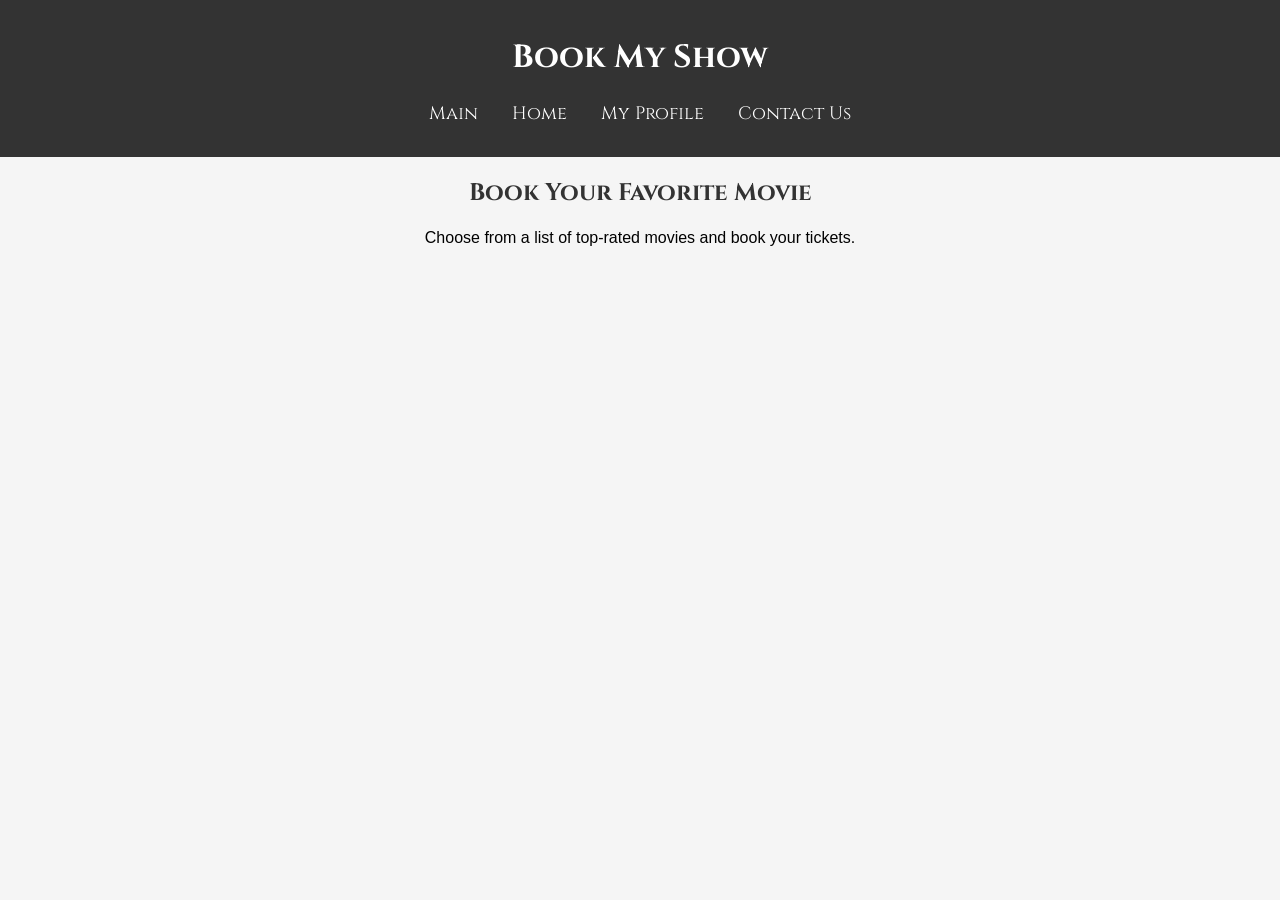
<file: book.html>
<!DOCTYPE html>
<html lang="en">
<head>
    <meta charset="UTF-8">
    <meta name="viewport" content="width=device-width, initial-scale=1.0">
    <title>Movie Review - Book My Show</title>
    <link rel="stylesheet" href="style.css">
</head>
<body>
    <header>
        <h1>Book My Show</h1>
        <nav>
            <ul>
                <li><a href="index.html">Main</a></li>
                <li><a href="home.html">Home</a></li>
                <li><a href="profile.html">My Profile</a></li>
                <li><a href="contact.html">Contact Us</a></li>
            </ul>
        </nav>
    </header>
    <main>
        <h2>Book Your Favorite Movie</h2>
        <p>Choose from a list of top-rated movies and book your tickets.</p>
    </main>
</body>
</html>
</file>
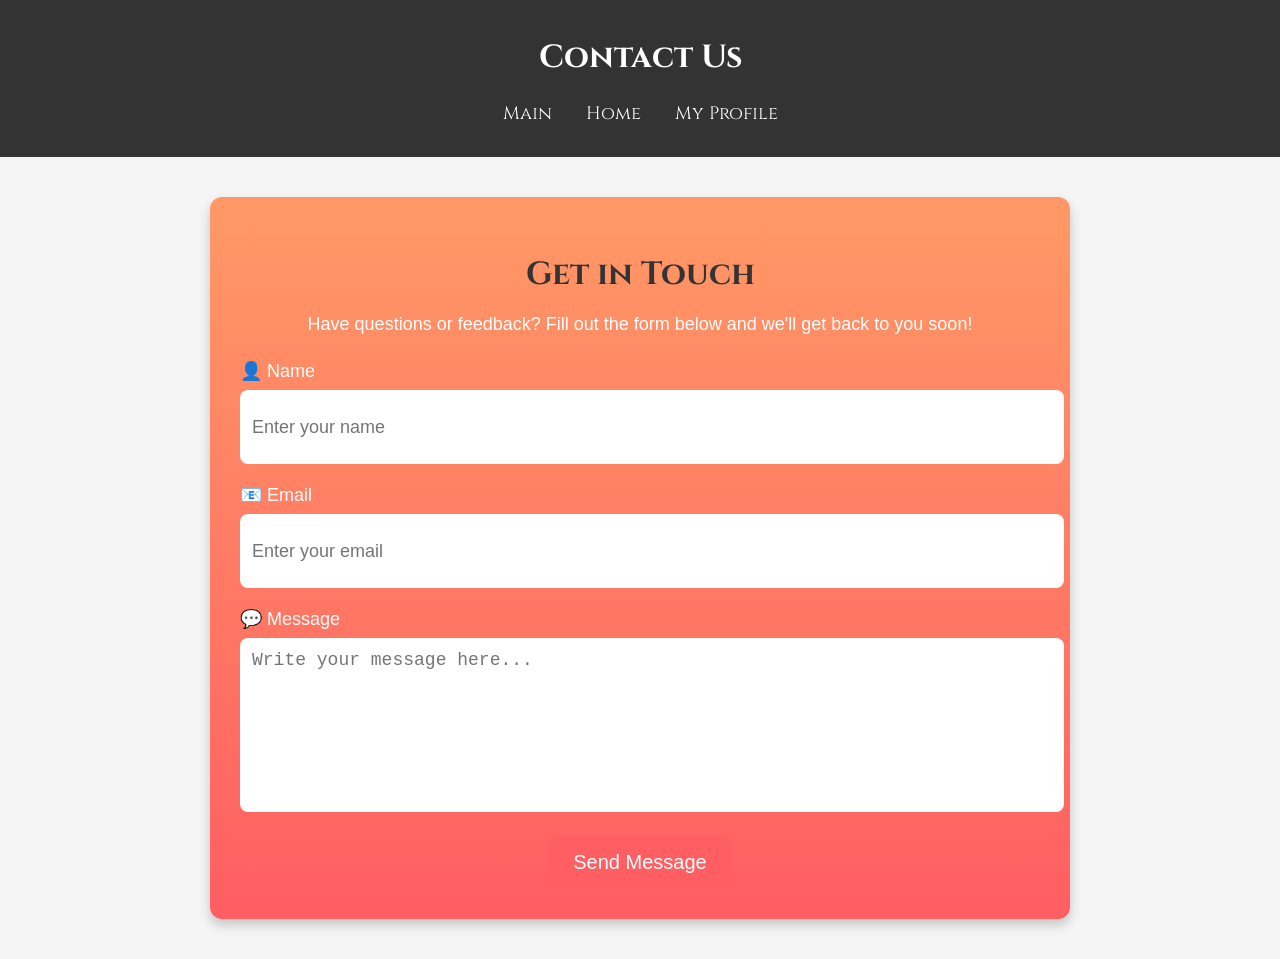
<file: contact.html>
<!DOCTYPE html>
<html lang="en">
<head>
    <meta charset="UTF-8">
    <meta name="viewport" content="width=device-width, initial-scale=1.0">
    <title>Contact Us - Movie Review</title>
    <link rel="stylesheet" href="style.css">
</head>
<body>
    <header>
        <h1>Contact Us</h1>
        <nav>
            <ul>
                <li><a href="index.html">Main</a></li>
                <li><a href="home.html">Home</a></li>
                <li><a href="profile.html">My Profile</a></li>
         
            </ul>
        </nav>
    </header>

    <main class="contact-container">
        <h2>Get in Touch</h2>
        <p>Have questions or feedback? Fill out the form below and we'll get back to you soon!</p>
        
        <form>
            <div class="form-group">
                <label for="name">👤 Name</label>
                <input type="text" id="name" name="name" placeholder="Enter your name" required>
            </div>
            
            <div class="form-group">
                <label for="email">📧 Email</label>
                <input type="email" id="email" name="email" placeholder="Enter your email" required>
            </div>
            
            <div class="form-group">
                <label for="message">💬 Message</label>
                <textarea id="message" name="message" placeholder="Write your message here..." required></textarea>
            </div>
            
            <button type="submit">Send Message</button>
        </form>
    </main>
</body>
</html>
</file>
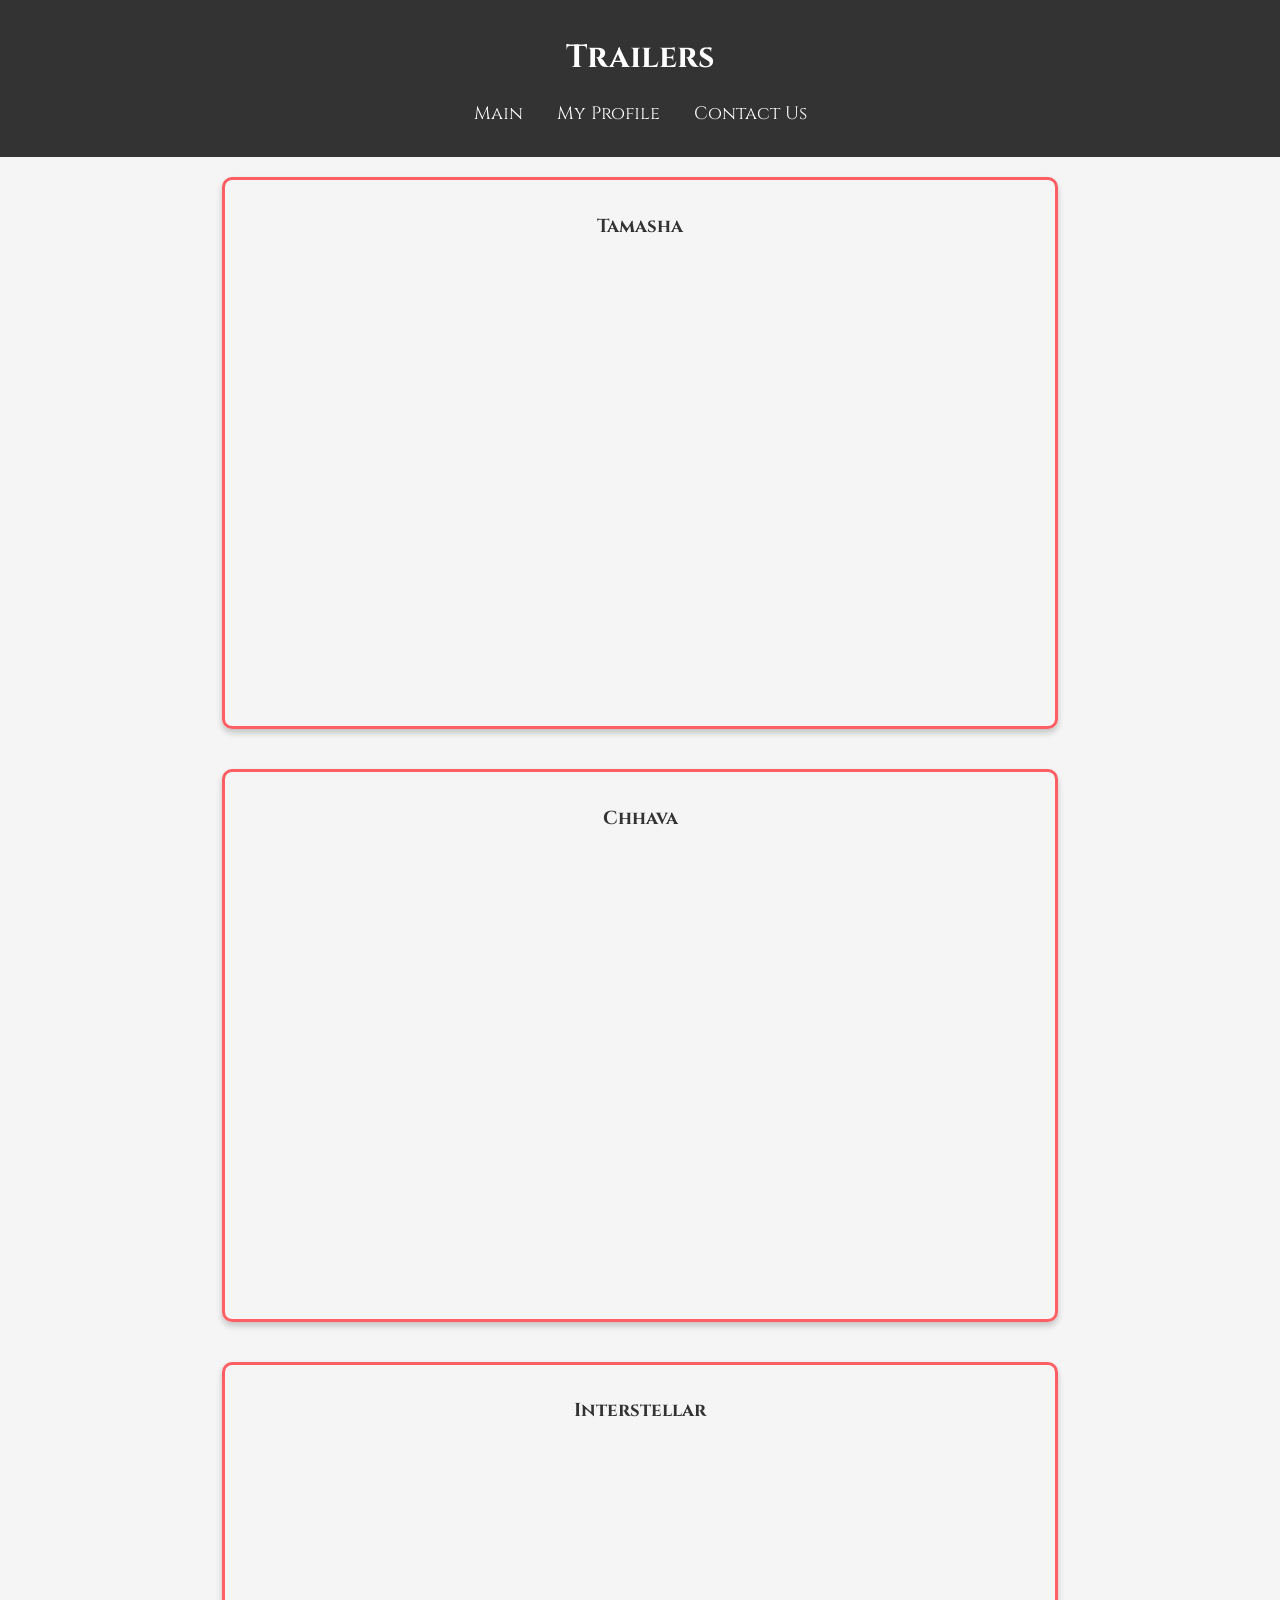
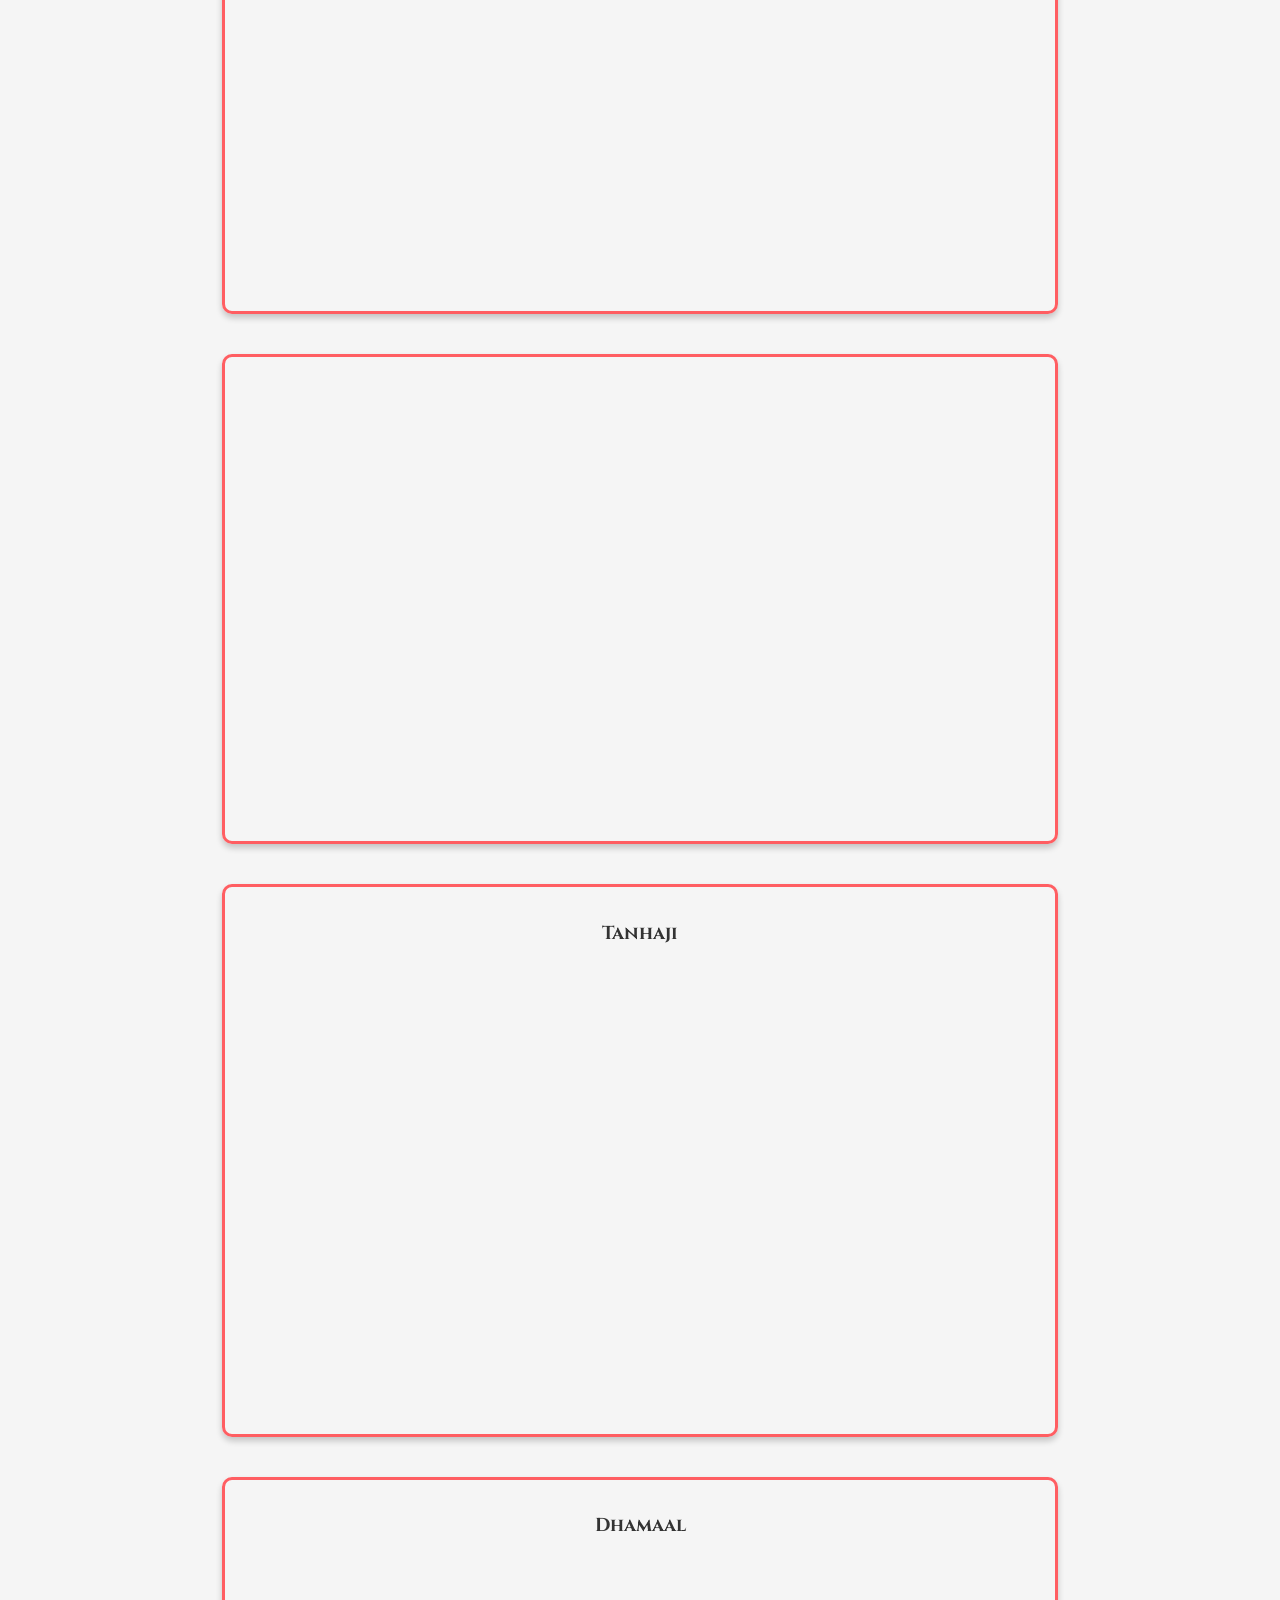
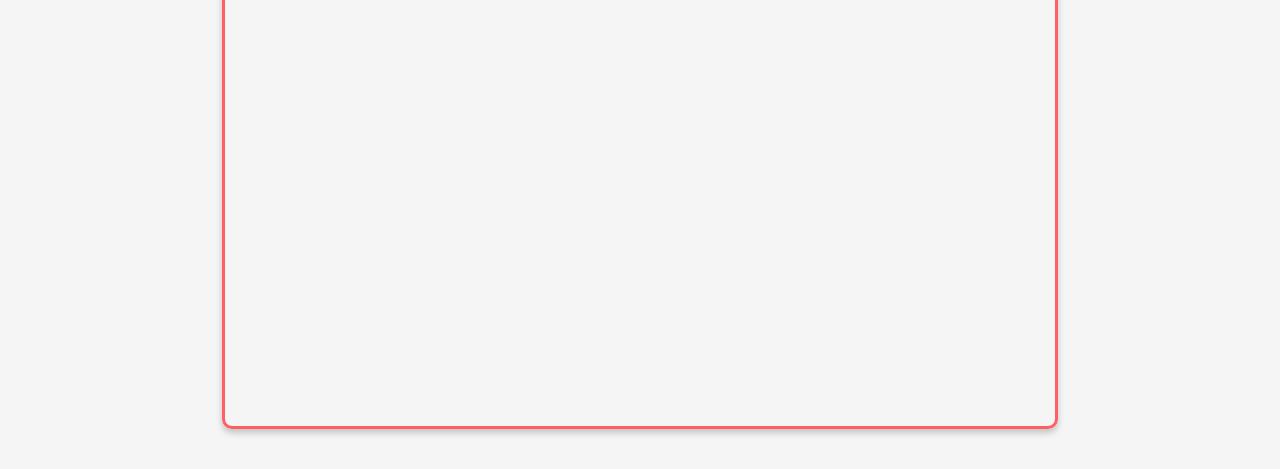
<file: home.html>
<!DOCTYPE html>
<html lang="en">
<head>
    <meta charset="UTF-8">
    <meta name="viewport" content="width=device-width, initial-scale=1.0">
    <title>Trailers</title>
    <link rel="stylesheet" href="style.css">
    <style>
        .movies-container {
            display: flex;
            flex-direction: column;
        }
        .movie-item {
            margin-bottom: 20px;
        }
        iframe {
            width: 800px;  /* doubled width */
            height: 450px; /* doubled height */
        }
    </style>
</head>
<body>
    <header>
        <h1>Trailers</h1>
        <nav>
            <ul>
                <li><a href="index.html">Main</a></li>
                <li><a href="profile.html">My Profile</a></li>
              
                <li><a href="contact.html">Contact Us</a></li>
            </ul>
        </nav>
    </header>
    
    <main>
        <div class="movies-container">
            <div class="movie-item">
                <h3>Tamasha</h3>
                <iframe src="https://www.youtube.com/embed/o-e5eWVCzx8" frameborder="0" allowfullscreen></iframe>
            </div>

            <div class="movie-item">
                <h3>Chhava</h3>
                <iframe src="https://www.youtube.com/embed/77vRyWNqZjM?si=wS5r1rp_uM0duT_Q" title="YouTube video player" frameborder="0" allowfullscreen></iframe>    
            </div>

            <div class="movie-item">
                <h3>Interstellar</h3>
                <iframe src="https://www.youtube.com/embed/zSWdZVtXT7E" frameborder="0" allowfullscreen></iframe>
            </div>

            <div class="movie-item">
                <iframe src="https://www.youtube.com/embed/o17MF9vnabg?si=oqKExJLPYMqXC7zw" title="YouTube video player" frameborder="0" allowfullscreen></iframe>
            </div>

            <div class="movie-item">
                <h3>Tanhaji</h3>
                <iframe src="https://www.youtube.com/embed/cffAGIYTEHU?si=YCvU8C2ImTT4ZTvI" title="YouTube video player" frameborder="0" allowfullscreen></iframe>
            </div>

            <div class="movie-item">
                <h3>Dhamaal</h3>
                <iframe src="https://www.youtube.com/embed/fo9EhcwQXcM?si=mBoFgTKlFf4ykKaF" title="YouTube video player" frameborder="0" allowfullscreen></iframe>
            </div>
        </div>
    </main>
</body>
</html>
</file>
<file: style.css>
/* General Styles */
@import url('https://fonts.googleapis.com/css2?family=Cinzel:wght@700&display=swap'); /* Add a movie-themed font */

body {
    font-family: Arial, sans-serif;
    margin: 0;
    padding: 0;
    background-color: #f5f5f5;
    background-image: url('https://example.com/popcorn-background.jpg'); /* Add a background image */
    background-size: cover;
    background-attachment: fixed;
}

header {
    background-color: #333;
    color: white;
    padding: 15px;
    text-align: center;
    font-family: 'Cinzel', sans-serif; /* Movie-themed font */
    background-image: url('https://example.com/star-popcorn-bg.png'); /* Add a star and popcorn background */
    background-size: cover;
}

nav ul {
    list-style-type: none;
    padding: 0;
    text-align: center;
}

nav ul li {
    display: inline;
    margin: 0 15px;
    position: relative;
}

nav ul li:before {
    content: url('https://example.com/popcorn-icon.png'); /* Use a popcorn icon for list bullets */
    position: absolute;
    left: -25px;
}

nav ul li a {
    color: white;
    text-decoration: none;
    font-size: 18px;
}

.profile-container {
    max-width: 1000px;
    margin: 30px auto;
    background: rgba(255, 255, 255, 0.8); /* Add transparency */
    padding: 20px;
    border-radius: 8px;
    box-shadow: 0px 4px 8px rgba(0, 0, 0, 0.1);
}

h2, h3 {
    color: #333;
    text-align: center;
    font-family: 'Cinzel', sans-serif; /* Movie-themed font */
}

/* Movie Grid */
.movies-container {
    display: grid;
    grid-template-columns: repeat(auto-fit, minmax(300px, 1fr));
    gap: 20px;
    justify-content: center;
    align-items: center;
    padding: 20px;
}

.movie-item {
    background: white;
    padding: 15px;
    border-radius: 10px;
    box-shadow: 0px 4px 6px rgba(0, 0, 0, 0.2);
    text-align: center;
    background: url('https://example.com/movie-film-strip.png') no-repeat center center; /* Add a movie film strip background */
    background-size: cover;
    border: 3px solid #ff5e62; /* Add a movie-themed border */
}

.movie-item h3 {
    font-family: 'Cinzel', sans-serif; /* Movie-themed font */
}

.movie-item img {
    width: 100%;
    max-width: 300px;
    height: 400px; /* Set a fixed height for uniformity */
    object-fit: cover; /* Ensures images fit without distortion */
    border-radius: 10px;
}

p {
    text-align: center;
}

/* Contact Page Styles */
.contact-container {
    max-width: 800px;
    margin: 40px auto;
    background: rgba(255, 255, 255, 0.9); /* Add transparency */
    padding: 30px;
    border-radius: 12px;
    box-shadow: 0px 6px 12px rgba(0, 0, 0, 0.2);
    text-align: center;
    background: linear-gradient(to bottom, #ff9966, #ff5e62);
    color: white;
}

.contact-container h2 {
    font-size: 32px;
    margin-bottom: 15px;
    font-family: 'Cinzel', sans-serif; /* Movie-themed font */
}

.contact-container p {
    font-size: 18px;
    margin-bottom: 25px;
}

.form-group {
    text-align: left;
    margin-bottom: 20px;
}

.form-group label {
    display: block;
    font-size: 18px;
    margin-bottom: 8px;
}

.form-group input, .form-group textarea {
    width: 100%;
    padding: 12px;
    border: none;
    border-radius: 8px;
    font-size: 18px;
    outline: none;
}

.form-group input {
    height: 50px;
}

.form-group textarea {
    height: 150px;
    resize: none;
}

button {
    background-color: #ff5e62;
    color: white;
    font-size: 20px;
    padding: 15px 25px;
    border: none;
    border-radius: 8px;
    cursor: pointer;
    transition: 0.3s;
}

button:hover {
    background-color: #e64a4f;
}

/* Profile Page Styles */
.profile-container {
    max-width: 900px;
    margin: 40px auto;
    background: rgba(255, 255, 255, 0.9); /* Add transparency */
    padding: 30px;
    border-radius: 12px;
    box-shadow}
</file>
